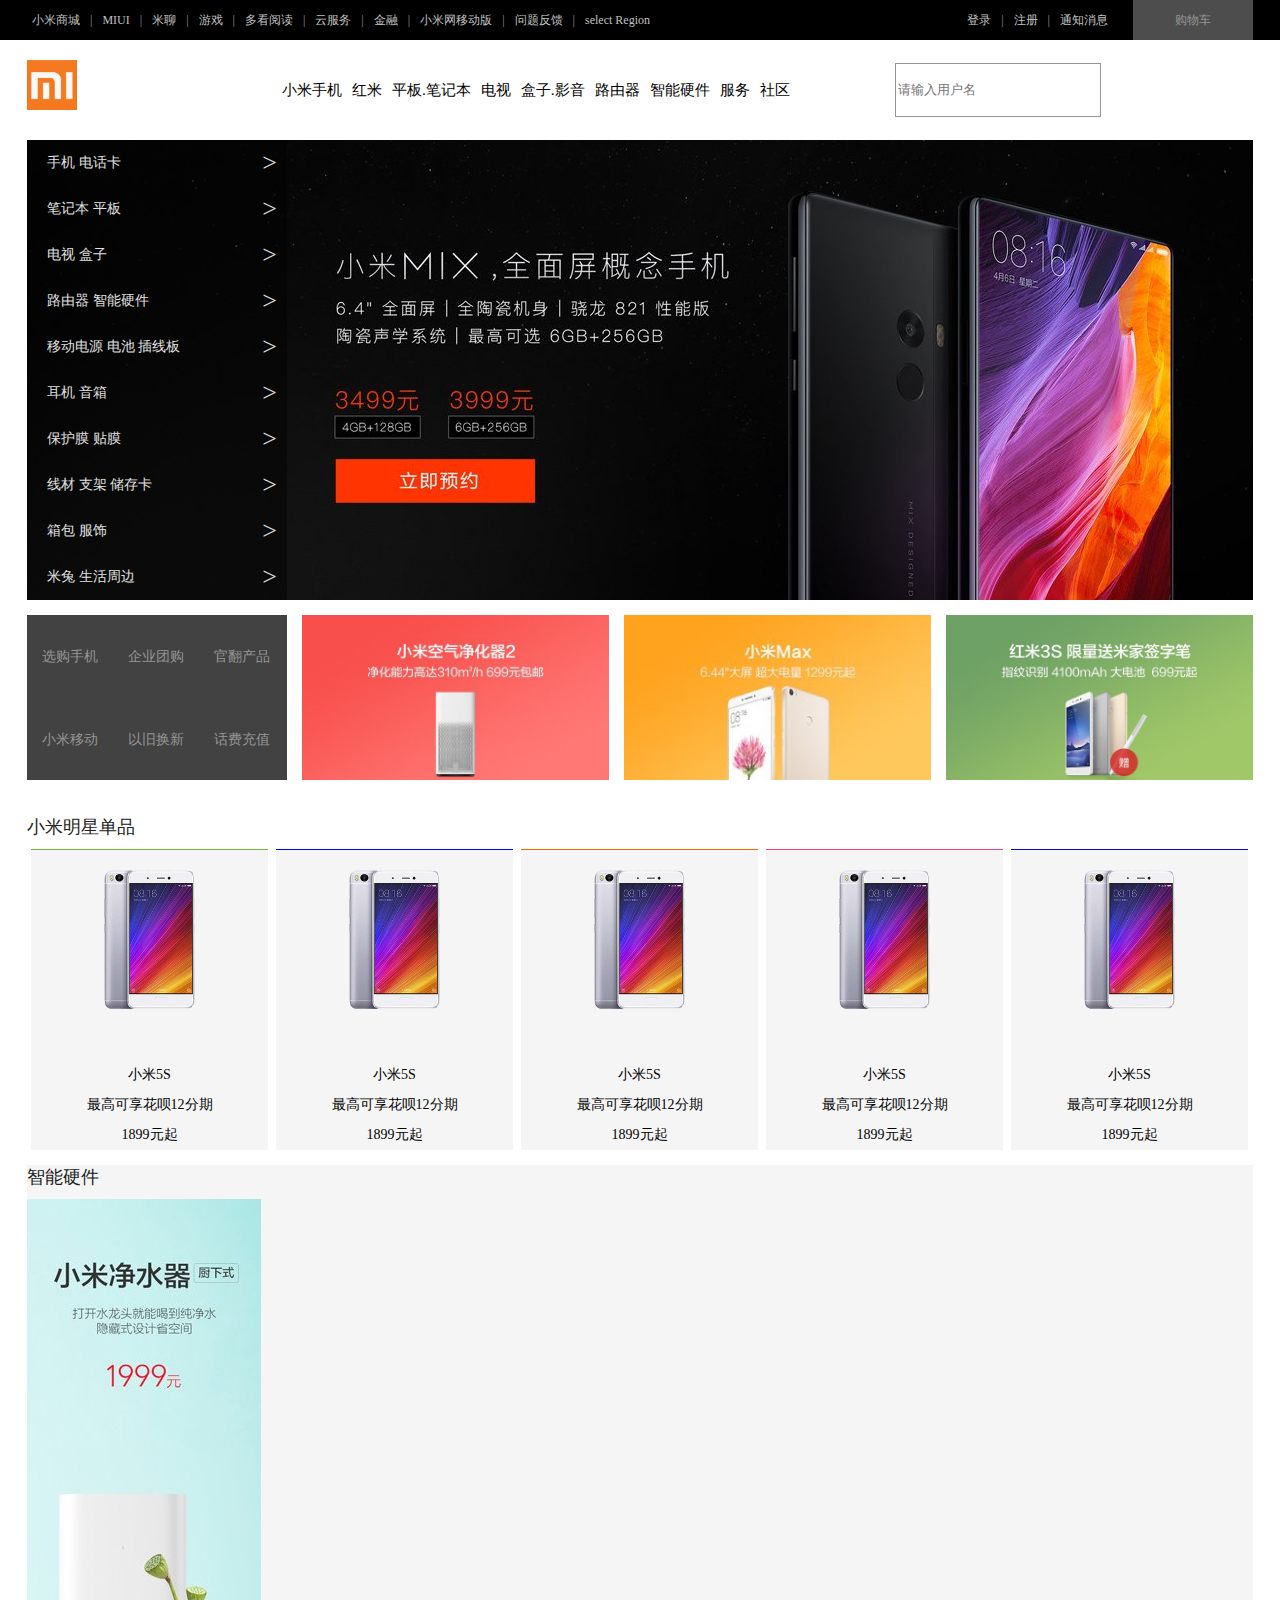
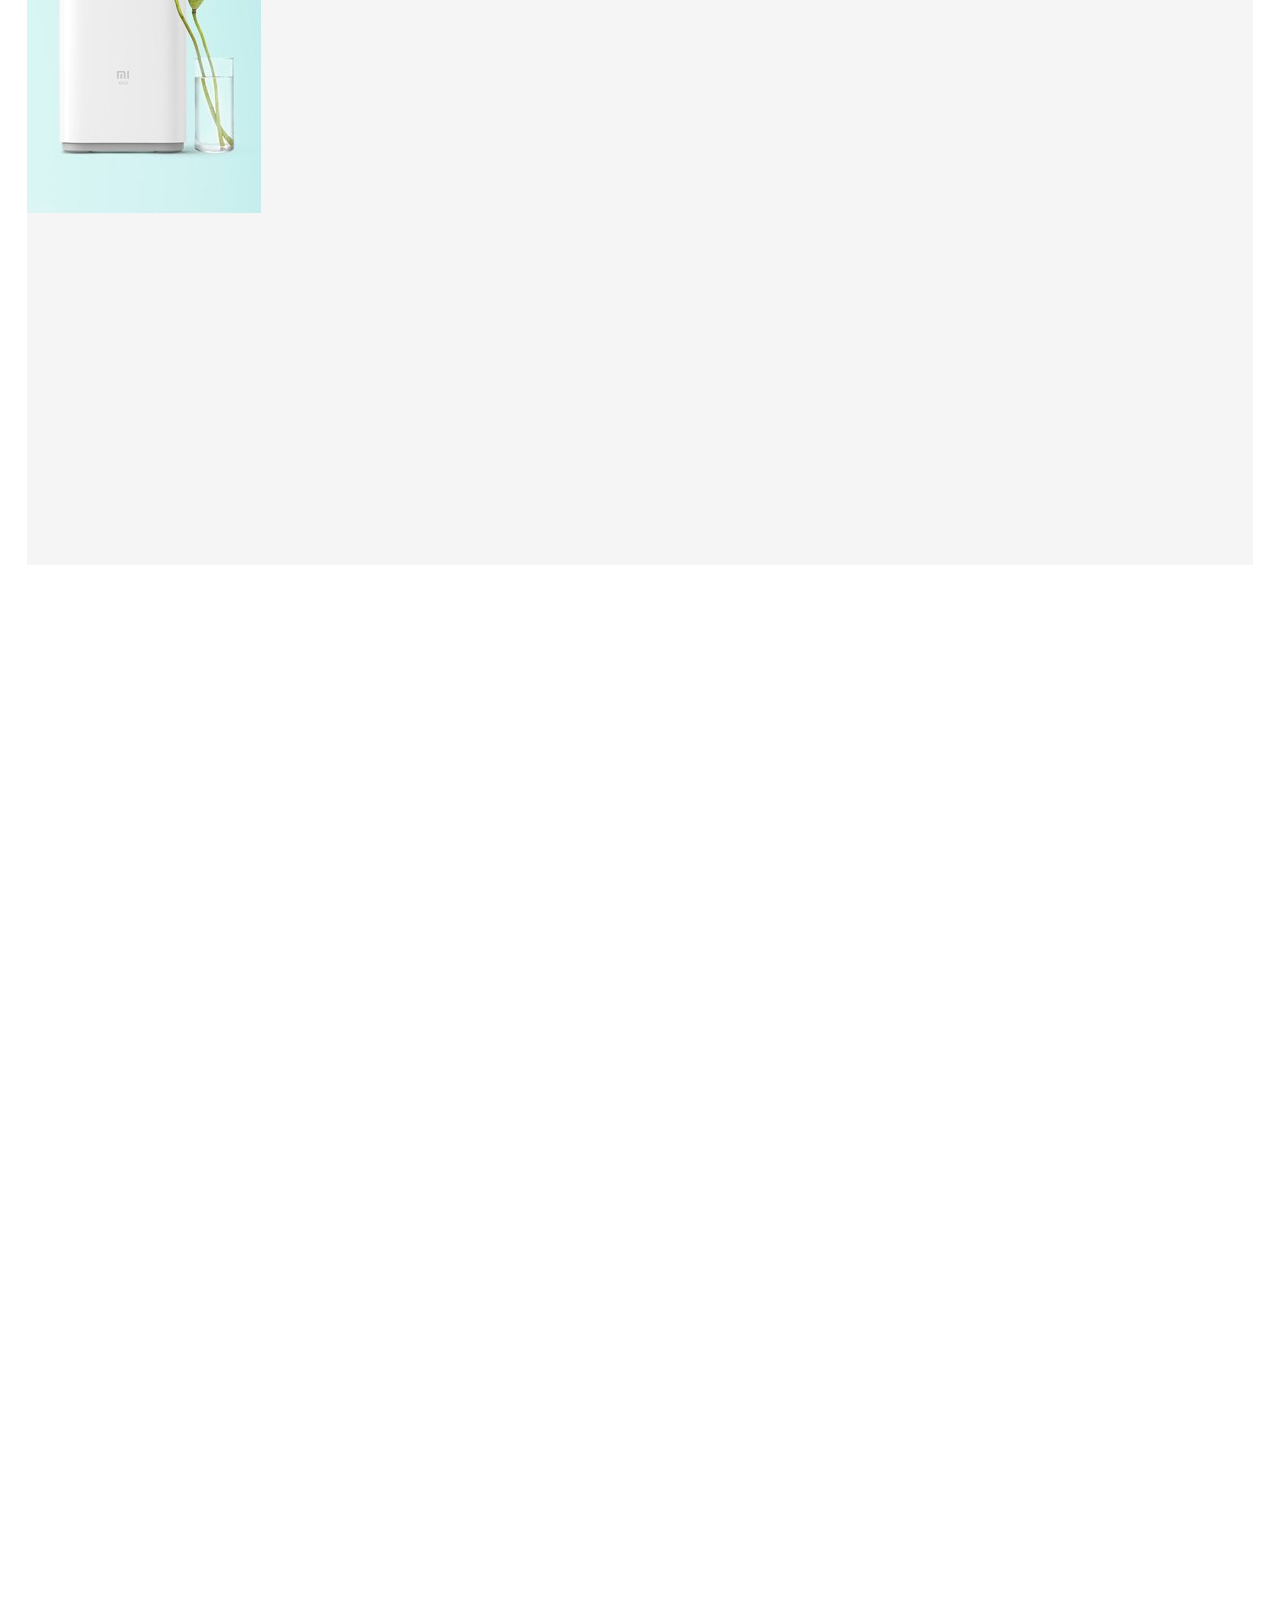
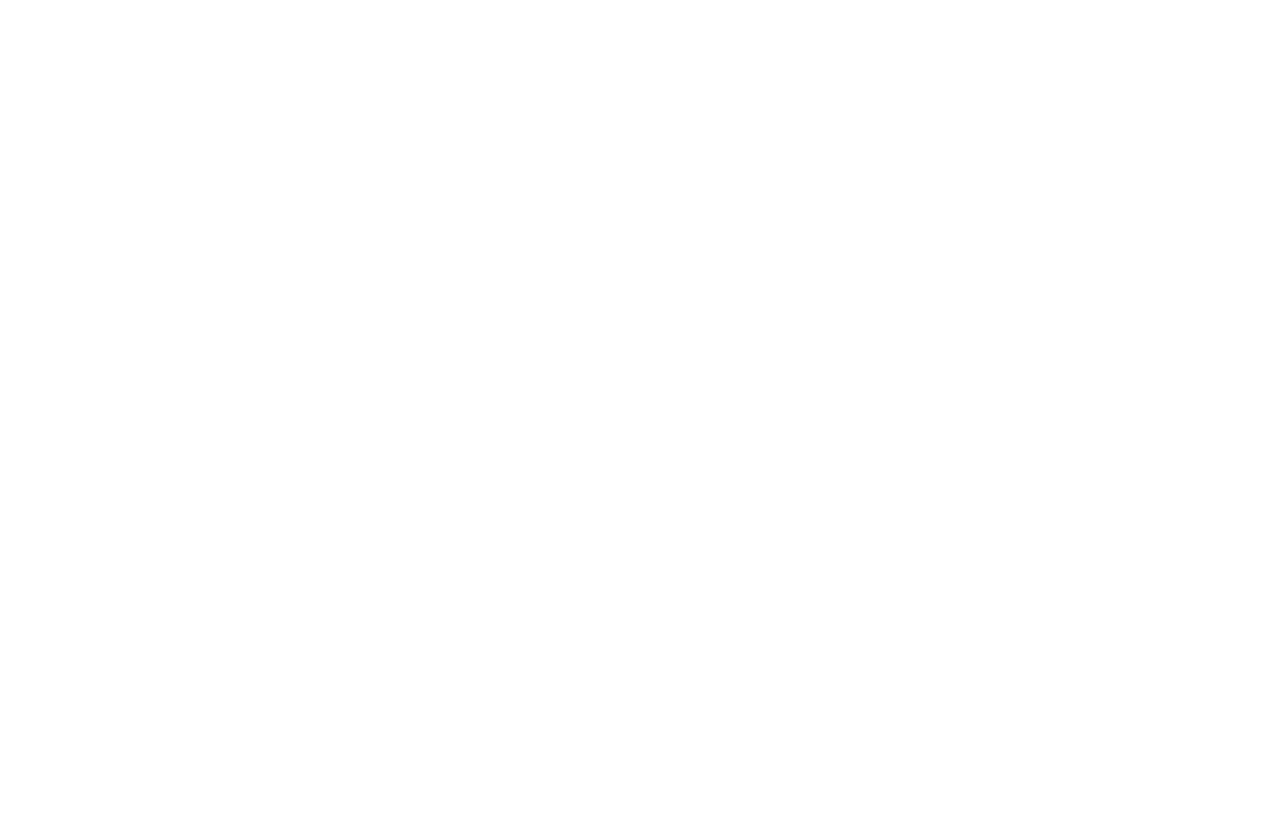
<file: index.html>
<!doctype html>
<html>
<head>
<meta charset="utf-8">
<title>手机页面</title>
<!--[if lte IE 8]>
	<script src="script/html5shiv.min.js"></script>
	<style>						footer,header,main,figure,fagcaption,artice,{display:block;}
	</style>
<![endif]-->
<link href="css/style.css" type="text/css" rel="stylesheet"/>
<link href="css/base.css" type="text/css" rel="stylesheet" />
<style>
	
</style>
</head>
<body>
<div id="wrapper">
	<header id="header">
		<div class="wrapper">
		<nav id="nav1">
			<ul>
				<li><a href="http://www.mi.com/">小米商城</a></li>
				<li><span>|</span></li>
				<li><a href="javascript:;">MIUI</a></li>
				<li><span>|</span></li>
				<li><a href="javascript:;">米聊</a></li>
				<li><span>|</span></li>
				<li><a href="javascript:;">游戏</a></li>
				<li><span>|</span></li>
				<li><a href="javascript:;">多看阅读</a></li>
				<li><span>|</span></li>
				<li><a href="javascript:;">云服务</a></li>
				<li><span>|</span></li>
				<li><a href="javascript:;">金融</a></li>
				<li><span>|</span></li>
				<li><a href="javascript:;">小米网移动版</a></li>
				<li><span>|</span></li>
				<li><a href="javascript:;">问题反馈</a></li>
				<li><span>|</span></li>
				<li><a href="javascript:;">select Region</a></li>
			</ul>
		</nav>
		<nav id="nav2">
			<ul>
				<li><a href="javascript:;">登录</a></li>
				<li><span>|</span></li>
				<li><a href="javascript:;">注册</a></li>
				<li><span>|</span></li>
				<li><a href="javascript:;">通知消息</a></li>
				<span class="shoppingcart">购物车</span>
			</ul>	
		</nav>
		</div>
	</header>
	<main>
		<nav class="nav3">
			<h1><img src="images/LOGO.jpg" width="100%"/></h1>
			<ul>
				<li><a href="javascript:;">小米手机</a></li>
				<li><a href="javascript:;">红米</a></li>
				<li><a href="javascript:;">平板.笔记本</a></li>
				<li><a href="javascript:;">电视</a></li>
				<li><a href="javascript:;">盒子.影音</a></li>
				<li><a href="javascript:;">路由器</a></li>
				<li><a href="javascript:;">智能硬件</a></li>
				<li><a href="javascript:;">服务</a></li>
				<li><a href="javascript:;">社区</a></li>
			</ul>
			<form>
				<input type="text" placeholder="请输入用户名" />
				
			</form>
		</nav>
		<section>
			<ul>
				<li><a href="javascript:;">手机 电话卡<span>></span></a></li>
				<li><a href="javascript:;">笔记本 平板<span>></span></a></li>
				<li><a href="javascript:;">电视 盒子<span>></span></a></li>
				<li><a href="javascript:;">路由器 智能硬件<span>></span></a></li>
				<li><a href="javascript:;">移动电源 电池 插线板<span>></span></a></li>
				<li><a href="javascript:;">耳机 音箱<span>></span></a></li>
				<li><a href="javascript:;">保护膜 贴膜<span>></span></a></li>
				<li><a href="javascript:;">线材 支架 储存卡<span>></span></a></li>
				<li><a href="javascript:;">箱包 服饰<span>></span></a></li>
				<li><a href="javascript:;">米兔 生活周边<span>></span> </a></li>
			</ul>
			<!--<div class="banner1"><img src="images/577c6dd0-90cf-4dba-bf61-b85d00e70f27.jpg"></div>-->
			
		</section>
		<div class="content1">
			<ul>
				<li><a href="javascript:;">选购手机</a></li>
				<li><a href="javascript:;">企业团购</a></li>
				<li><a href="javascript:;">官翻产品</a></li>
				<li><a href="javascript:;">小米移动</a></li>
				<li><a href="javascript:;">以旧换新</a></li>
				<li><a href="javascript:;">话费充值</a></li>
			</ul>
			<img src="images/0435e86a-5eb4-4be2-9469-ddf539cbfc18.jpg" />
			<img src="images/d68b1204-238a-49c0-aee5-582ed5c7c8cb.jpg" />
			<img src="images/dbd91205-8636-40ed-a463-6038b1c58d78.jpg" />
		</div>
		<div class="content2">
			<h2>小米明星单品</h2>
			<ul>
				<li><a><div><img src="images/5e2eb710-a99f-4235-ac5c-1b20b1e6c3b6.png"></div><span>小米5S<p>最高可享花呗12分期</p><span>1899元起</span></span></a></li>
				<li><a><div><img src="images/5e2eb710-a99f-4235-ac5c-1b20b1e6c3b6.png"></div><span>小米5S<p>最高可享花呗12分期</p><span>1899元起</span></span></a></li>
				<li><a><div><img src="images/5e2eb710-a99f-4235-ac5c-1b20b1e6c3b6.png"></div><span>小米5S<p>最高可享花呗12分期</p><span>1899元起</span></span></a></li>
				<li><a><div><img src="images/5e2eb710-a99f-4235-ac5c-1b20b1e6c3b6.png"></div><span>小米5S<p>最高可享花呗12分期</p><span>1899元起</span></span></a></li>
				<li><a><div><img src="images/5e2eb710-a99f-4235-ac5c-1b20b1e6c3b6.png"></div><span>小米5S<p>最高可享花呗12分期</p><span>1899元起</span></span></a></li>
			</ul>
		</div>
		<div class="sention1">
			<h2>智能硬件</h2>
			<div><img src="images/57c2f4fb-6743-44c6-b447-6bd55aaeef89.jpg" /></div>
			
		</div>
		<div>
		
		</div>
	</main>
	<footer id="footer">
		
	</footer>
</div>
</body>
</html>
</file>
<file: css/style.css>
﻿@charset "utf-8";
/* CSS Document */

div,body,header,nav,ul,li,a,main,figure,fagcaption,h1,h2,h3,p,footer,artice,img,span,section,content{
	margin:0;
	padding:0;
}
body{
	-webkit-touch-callout:onone; 
	-webkit-text-size-adjust:none;
}
body>*{
        height: auto;
        margin-left: auto;/*居中*/
        margin-right: auto;
}
	
img{
	vertical-align:bottom;
}
a{
	text-decoration:none;/*去除超链接的下划线*/
}
li{
	list-style:none;
}
html{
	font-size:14px;
	font-family:"微软雅黑";
}
h2{
	font-size:16px;
	color:#00C;
}
.clearboth:after{
		content:"";
		clear:both;
		display:block;
	}
</file>
<file: css/base.css>
@charset "utf-8";
/* CSS Document */
#wrapper{
	min-width: 1226px;
}
.wrapper{
	width: 1226px;
	margin: 0 auto;
	line-height: 40px;
	overflow: hidden;
}
#header{
	height: 40px;
	background: #000000;
}
#header li{
	float: left;
	margin: 0 5px;
	
}
#header a{
	font-size: 12px;
	color: #C0C0C0;
}
#header span{
	color: #959595;
	font-size: 12px;
	font-weight: 100;
}
#nav2{float: right; overflow: hidden;}
.shoppingcart{
	float: right;
	margin-left: 20px;
	color: #C0C0C0;
	display: block;
	width: 120px;
	text-align: center;
	line-height: 40px;
	background:rgba(255,255,255,0.3);
}
main{
	width: 1226px;
	margin: 0 auto;
	height: 4000px;
}
.nav3{
	height: 100px;
	overflow: hidden;
}
.nav3 h1{
	float: left;
	padding: 20px 0;
	width: 50px;
}
.nav3 ul{
	line-height: 100px;
	margin-left: 200px;
	float: left;
}
.nav3 li{
	margin:0 5px;
	float: left;
}
.nav3 a{
	font-size: 1.1em;
	color: #000000;
}
.nav3 form{
	
	line-height: 100px;
}
.nav3 input{
	margin-left: 100px;
	width: 200px;
	height: 50px;
	border: 0.5px solid #959595;
}
section{
	color: #E0E0E0;
	height: 460PX;
	background: url(../images/577c6dd0-90cf-4dba-bf61-b85d00e70f27.jpg);
	
}
section li{
	overflow: hidden;
	width: 260px;
	line-height: 46px;
	background: rgba(1,1,1,0.5);
}
section li:hover{
	opacity: 0.5;
}
section li span{
	float: right;
	margin-right: 10px;
	font-size: 26px;
}
section li a{
	margin-left: 20px;
	color: #E0E0E0;
}
.content1{
	overflow: hidden;
	margin-top: 15px;
}
.content1 ul{
	float: left;
	width: 260px;
	height: 165px;
	background: #424242;
}
.content1 li{
	float: left;
	width: 86px;
	line-height: 83px;
	text-align: center;
}
.content1 li a{
	color: #959595;
}
.content1 img{
	float: left;
	margin-left: 15px;
	overflow: hidden;
	width: 307px;
}
h2{
	font-size: 18px;
	font-weight: 400;
	color: #212121;
	margin-bottom: 10px;
	margin-top: 15px;
}
.content2{
	margin-top: 20px;
	overflow: hidden;
}
.content2 li{
	float: left;
	margin:0 4px;
	width:237px ;
	text-align: center;
	line-height: 30px;
	background: #F5F5F5;
}
.content2 li:nth-of-type(1){
	border-top: 1px solid #71B639;
}
.content2 li:nth-of-type(2){
	border-top: 1px solid #0000ff;
}
.content2 li:nth-of-type(3){
	border-top: 1px solid #FF6700;
}
.content2 li:nth-of-type(4){
	border-top: 1px solid #F93E7A;
}
.content2 li:nth-of-type(5){
	border-top: 1px solid #0f00CC;
}
.content2 li img{
	width: 180px;
	margin-bottom: 30px;
}
.sention1{
	background: #F5F5F5;
	height: 1000px;
}
</file>
